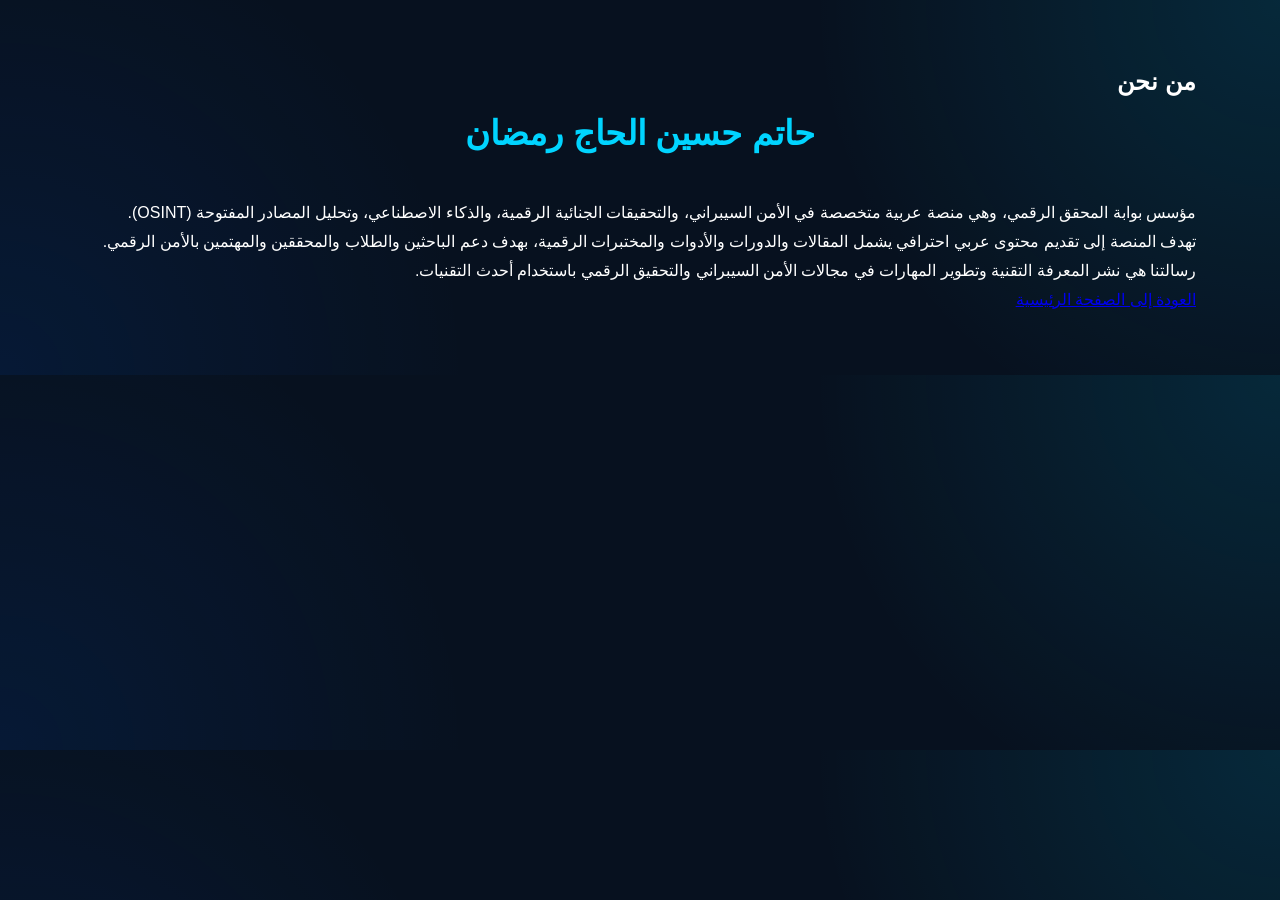
<file: about.html>
<!DOCTYPE html>
<html lang="ar" dir="rtl">
<head>
<meta charset="UTF-8">
<meta name="viewport" content="width=device-width, initial-scale=1.0">

<title>من نحن | بوابة المحقق الرقمي</title>

<meta name="description" content="تعرف على مؤسس بوابة المحقق الرقمي حاتم حسين الحاج رمضان، وخبرة المنصة في الأمن السيبراني والتحقيقات الجنائية الرقمية والذكاء الاصطناعي.">

<link rel="stylesheet" href="style.css">
</head>

<body>

<section class="container" style="padding:60px 20px;">

<h1>من نحن</h1>

<h2>حاتم حسين الحاج رمضان</h2>

<p>
مؤسس بوابة المحقق الرقمي، وهي منصة عربية متخصصة في الأمن السيبراني، والتحقيقات الجنائية الرقمية، والذكاء الاصطناعي، وتحليل المصادر المفتوحة (OSINT).
</p>

<p>
تهدف المنصة إلى تقديم محتوى عربي احترافي يشمل المقالات والدورات والأدوات والمختبرات الرقمية، بهدف دعم الباحثين والطلاب والمحققين والمهتمين بالأمن الرقمي.
</p>

<p>
رسالتنا هي نشر المعرفة التقنية وتطوير المهارات في مجالات الأمن السيبراني والتحقيق الرقمي باستخدام أحدث التقنيات.
</p>

<p>
<a href="index.html">العودة إلى الصفحة الرئيسية</a>
</p>

</section>

</body>
</html>
</file>
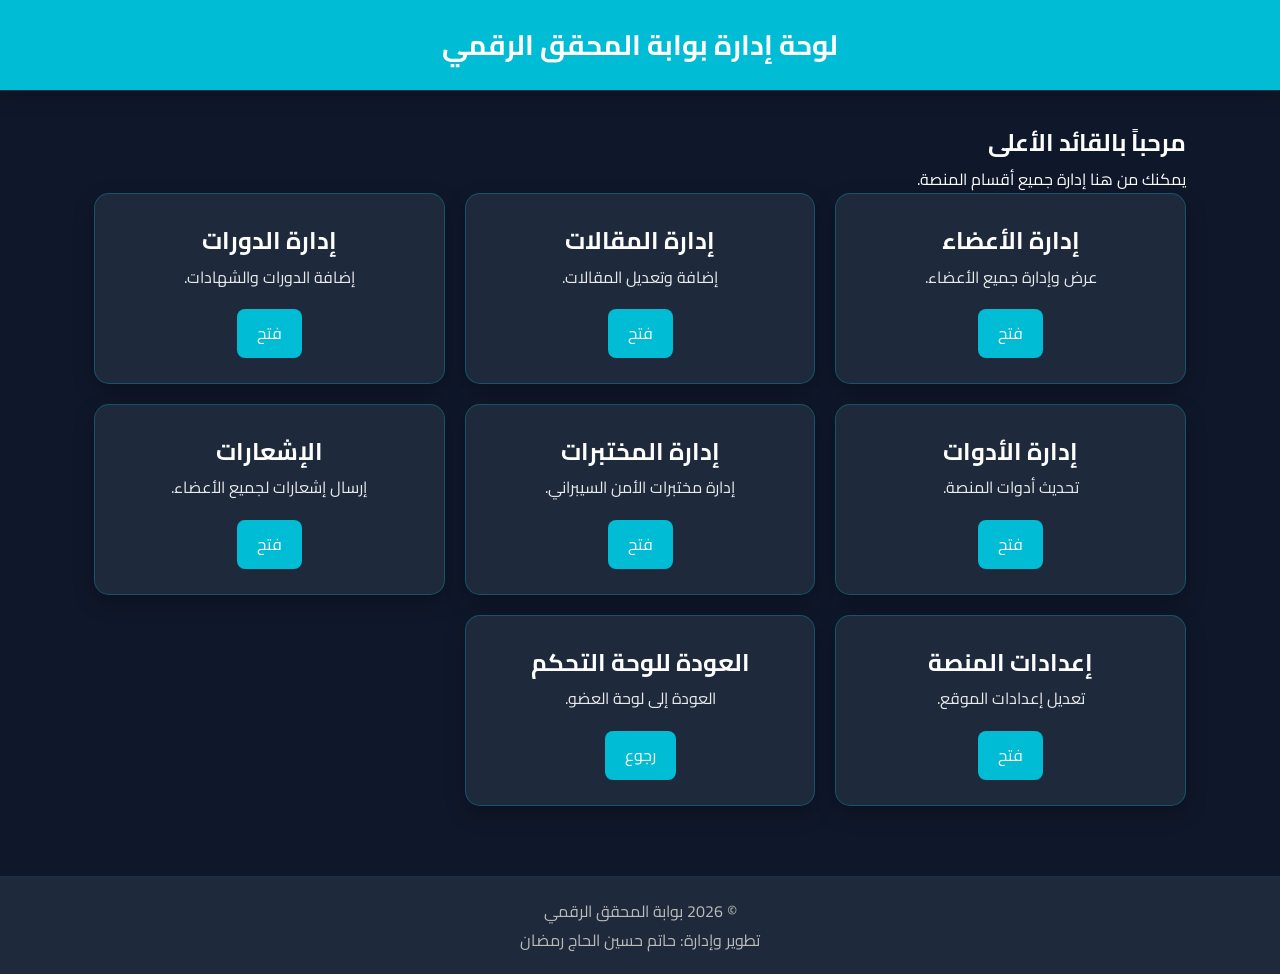
<file: admin.html>
<!DOCTYPE html>
<html lang="ar" dir="rtl">

<head>

<meta charset="UTF-8">
<meta name="viewport" content="width=device-width,initial-scale=1">

<title>لوحة الإدارة | بوابة المحقق الرقمي</title>

<link rel="preconnect" href="https://fonts.googleapis.com">
<link rel="preconnect" href="https://fonts.gstatic.com" crossorigin>

<link href="https://fonts.googleapis.com/css2?family=Cairo:wght@300;400;600;700;800&display=swap" rel="stylesheet">

<link rel="stylesheet" href="style.css">

<link rel="icon" type="image/png" href="file_000000003d848246aeb46c052206fa1d.png">

<style>

body{
margin:0;
font-family:Cairo,sans-serif;
background:#0f172a;
color:white;
}

header{
background:#00bcd4;
padding:20px;
text-align:center;
font-size:28px;
font-weight:bold;
}

.container{
width:90%;
max-width:1300px;
margin:auto;
padding:30px;
}

.cards{
display:grid;
grid-template-columns:repeat(auto-fit,minmax(260px,1fr));
gap:20px;
}

.card{
background:#1e293b;
padding:25px;
border-radius:15px;
text-align:center;
box-shadow:0 8px 20px rgba(0,0,0,.25);
transition:.3s;
}

.card:hover{
transform:translateY(-8px);
box-shadow:0 0 25px rgba(0,229,255,.35);
}

.card h2{
margin-top:0;
}

.card a{
display:inline-block;
margin-top:18px;
padding:10px 20px;
background:#00bcd4;
color:white;
text-decoration:none;
border-radius:8px;
transition:.3s;
}

.card a:hover{
background:#0097a7;
}

footer{
margin-top:40px;
padding:20px;
text-align:center;
background:#1e293b;
color:#bbb;
}

</style>

</head>

<body>

<header>

لوحة إدارة بوابة المحقق الرقمي

</header>

<div class="container">

<h2>مرحباً بالقائد الأعلى</h2>

<p>
يمكنك من هنا إدارة جميع أقسام المنصة.
</p>

<div class="cards">

<div class="card">
<h2>إدارة الأعضاء</h2>
<p>عرض وإدارة جميع الأعضاء.</p>
<a href="#">فتح</a>
</div>

<div class="card">
<h2>إدارة المقالات</h2>
<p>إضافة وتعديل المقالات.</p>
<a href="articles.html">فتح</a>
</div>

<div class="card">
<h2>إدارة الدورات</h2>
<p>إضافة الدورات والشهادات.</p>
<a href="courses.html">فتح</a>
</div>

<div class="card">
<h2>إدارة الأدوات</h2>
<p>تحديث أدوات المنصة.</p>
<a href="tools.html">فتح</a>
</div>

<div class="card">
<h2>إدارة المختبرات</h2>
<p>إدارة مختبرات الأمن السيبراني.</p>
<a href="labs.html">فتح</a>
</div>

<div class="card">
<h2>الإشعارات</h2>
<p>إرسال إشعارات لجميع الأعضاء.</p>
<a href="notifications.html">فتح</a>
</div>

<div class="card">
<h2>إعدادات المنصة</h2>
<p>تعديل إعدادات الموقع.</p>
<a href="settings.html">فتح</a>
</div>

<div class="card">
<h2>العودة للوحة التحكم</h2>
<p>العودة إلى لوحة العضو.</p>
<a href="dashboard.html">رجوع</a>
</div>

</div>

</div>

<footer>

© 2026 بوابة المحقق الرقمي<br>
تطوير وإدارة: حاتم حسين الحاج رمضان

</footer>

</body>

  </html>
</file>
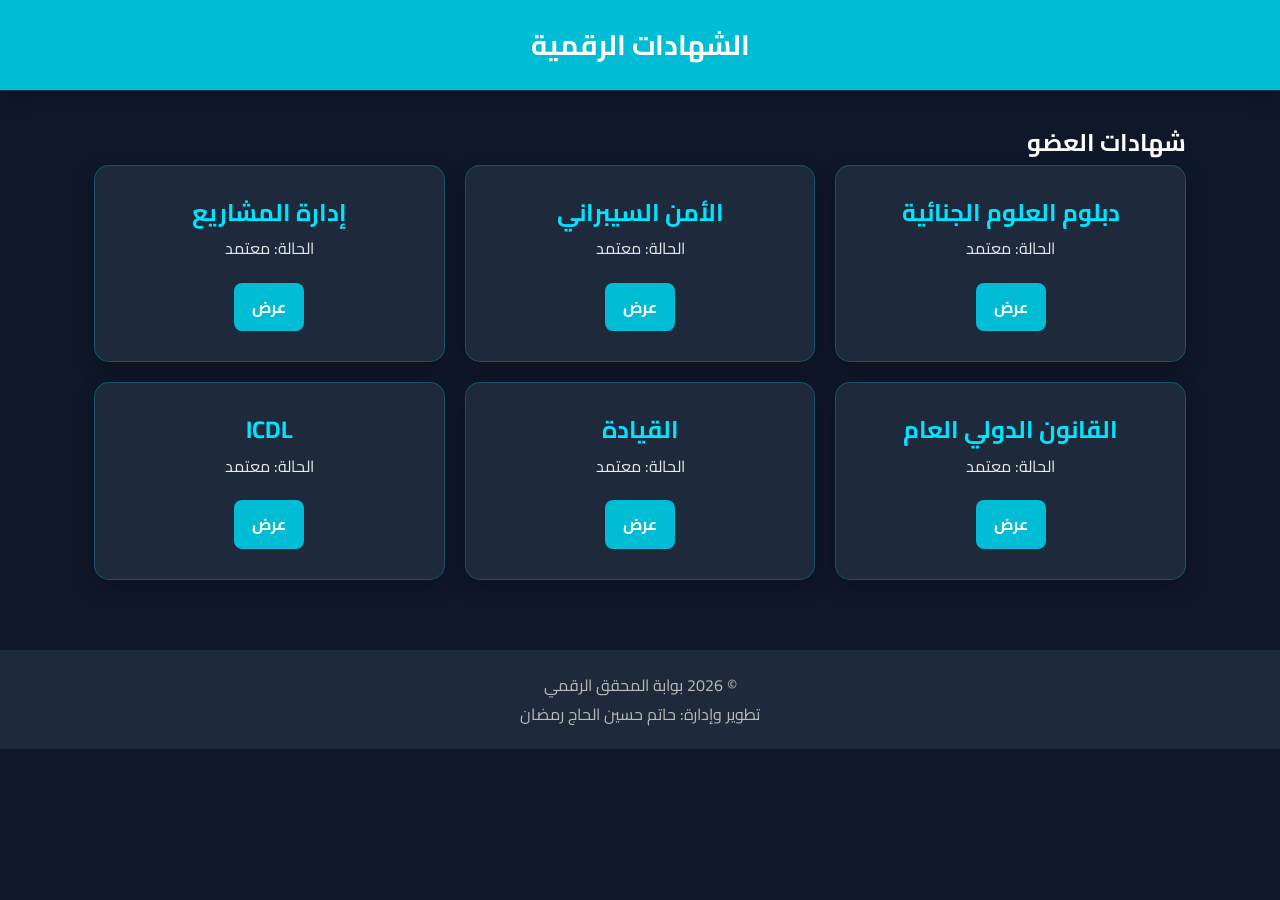
<file: certificates.html>
<!DOCTYPE html>
<html lang="ar" dir="rtl">

<head>

<meta charset="UTF-8">
<meta name="viewport" content="width=device-width,initial-scale=1">

<title>الشهادات | بوابة المحقق الرقمي</title>

<link rel="preconnect" href="https://fonts.googleapis.com">
<link rel="preconnect" href="https://fonts.gstatic.com" crossorigin>

<link href="https://fonts.googleapis.com/css2?family=Cairo:wght@300;400;600;700;800&display=swap" rel="stylesheet">

<link rel="stylesheet" href="style.css">

<style>

body{
margin:0;
font-family:Cairo,sans-serif;
background:#0f172a;
color:#fff;
}

header{
background:#00bcd4;
padding:20px;
text-align:center;
font-size:28px;
font-weight:bold;
}

.container{
width:90%;
max-width:1200px;
margin:auto;
padding:30px;
}

.cards{
display:grid;
grid-template-columns:repeat(auto-fit,minmax(300px,1fr));
gap:20px;
}

.card{
background:#1e293b;
border-radius:15px;
padding:25px;
box-shadow:0 8px 20px rgba(0,0,0,.25);
transition:.3s;
}

.card:hover{
transform:translateY(-8px);
box-shadow:0 0 25px rgba(0,229,255,.35);
}

.card h2{
margin-top:0;
color:#00e5ff;
}

.card p{
line-height:1.8;
}

.btn{
display:inline-block;
margin-top:15px;
padding:10px 18px;
background:#00bcd4;
color:#fff;
text-decoration:none;
border-radius:8px;
}

.btn:hover{
background:#0097a7;
}

footer{
margin-top:40px;
padding:20px;
text-align:center;
background:#1e293b;
color:#bbb;
}

</style>

</head>

<body>

<header>

الشهادات الرقمية

</header>

<div class="container">

<h2>شهادات العضو</h2>

<div class="cards">

<div class="card">
<h2>دبلوم العلوم الجنائية</h2>
<p>الحالة: معتمد</p>
<a href="#" class="btn">عرض</a>
</div>

<div class="card">
<h2>الأمن السيبراني</h2>
<p>الحالة: معتمد</p>
<a href="#" class="btn">عرض</a>
</div>

<div class="card">
<h2>إدارة المشاريع</h2>
<p>الحالة: معتمد</p>
<a href="#" class="btn">عرض</a>
</div>

<div class="card">
<h2>القانون الدولي العام</h2>
<p>الحالة: معتمد</p>
<a href="#" class="btn">عرض</a>
</div>

<div class="card">
<h2>القيادة</h2>
<p>الحالة: معتمد</p>
<a href="#" class="btn">عرض</a>
</div>

<div class="card">
<h2>ICDL</h2>
<p>الحالة: معتمد</p>
<a href="#" class="btn">عرض</a>
</div>

</div>

</div>

<footer>

© 2026 بوابة المحقق الرقمي<br>
تطوير وإدارة: حاتم حسين الحاج رمضان

</footer>

</body>

</html>
</file>
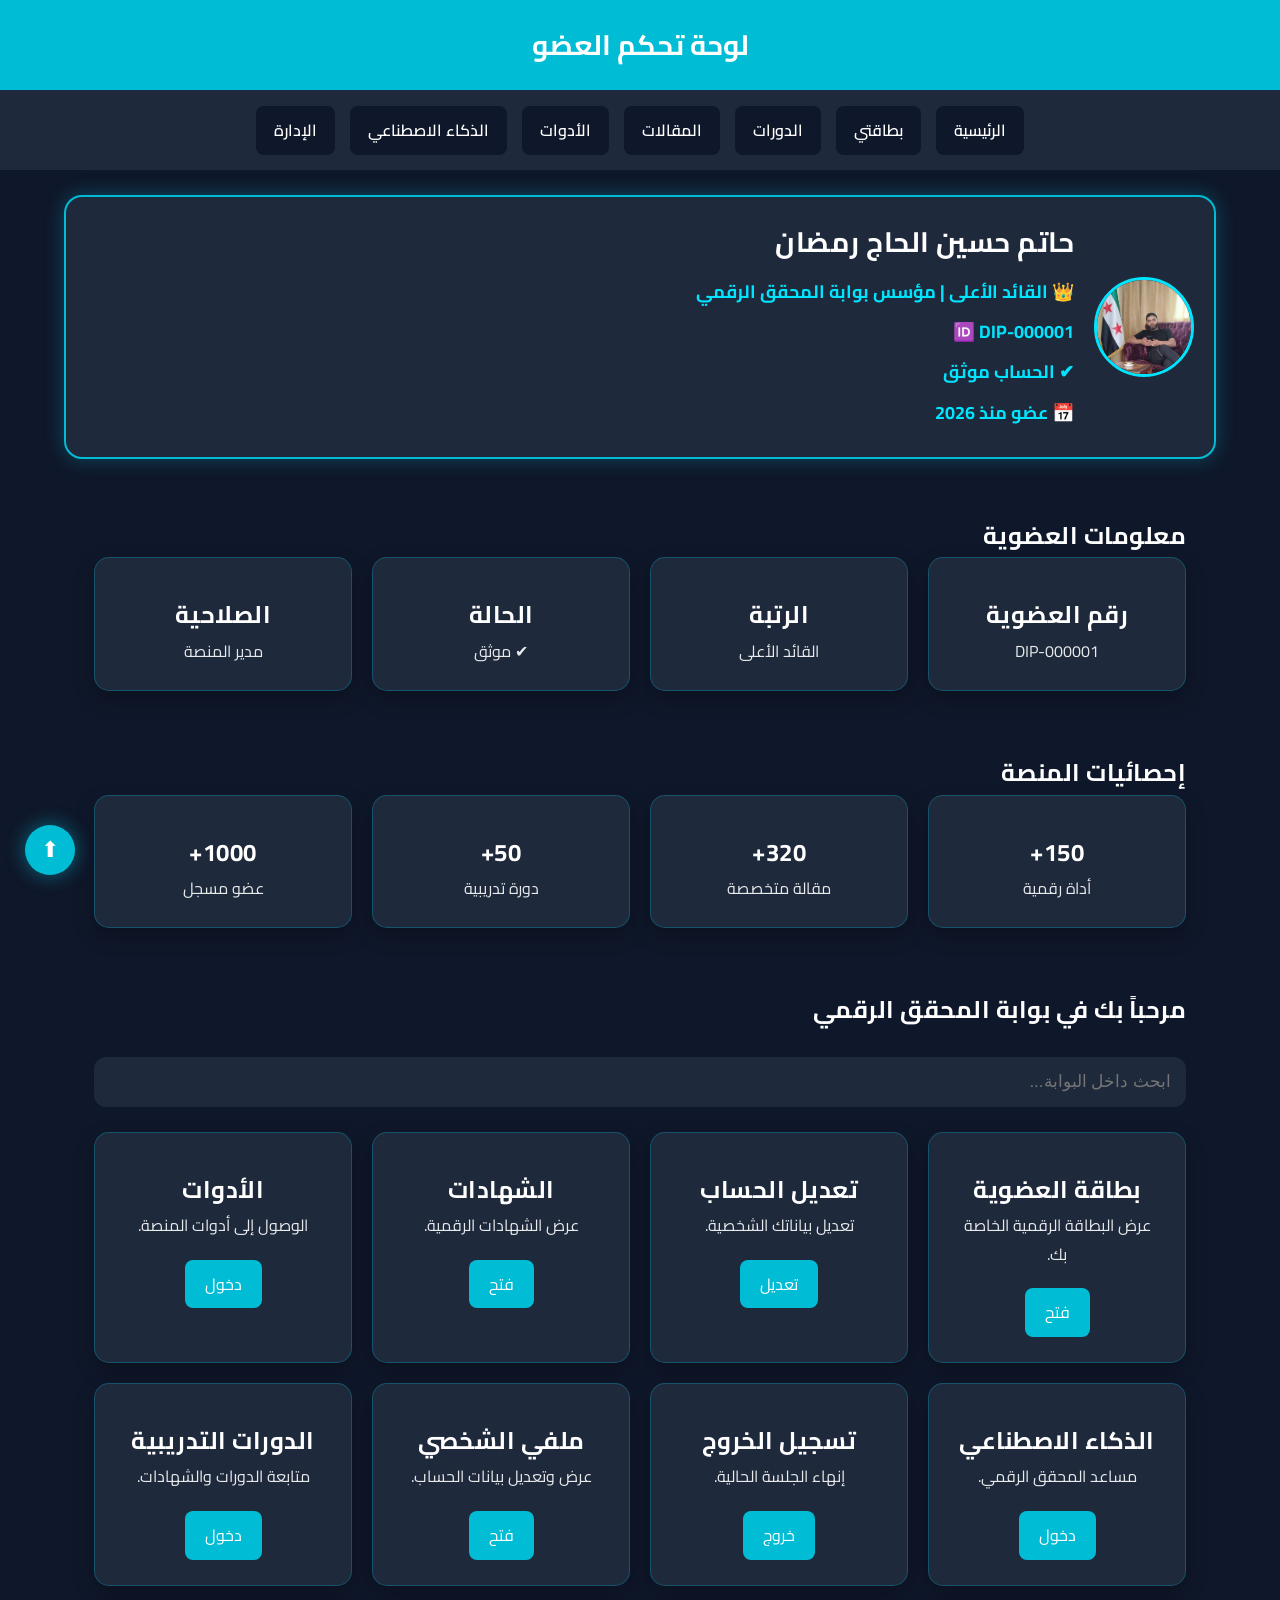
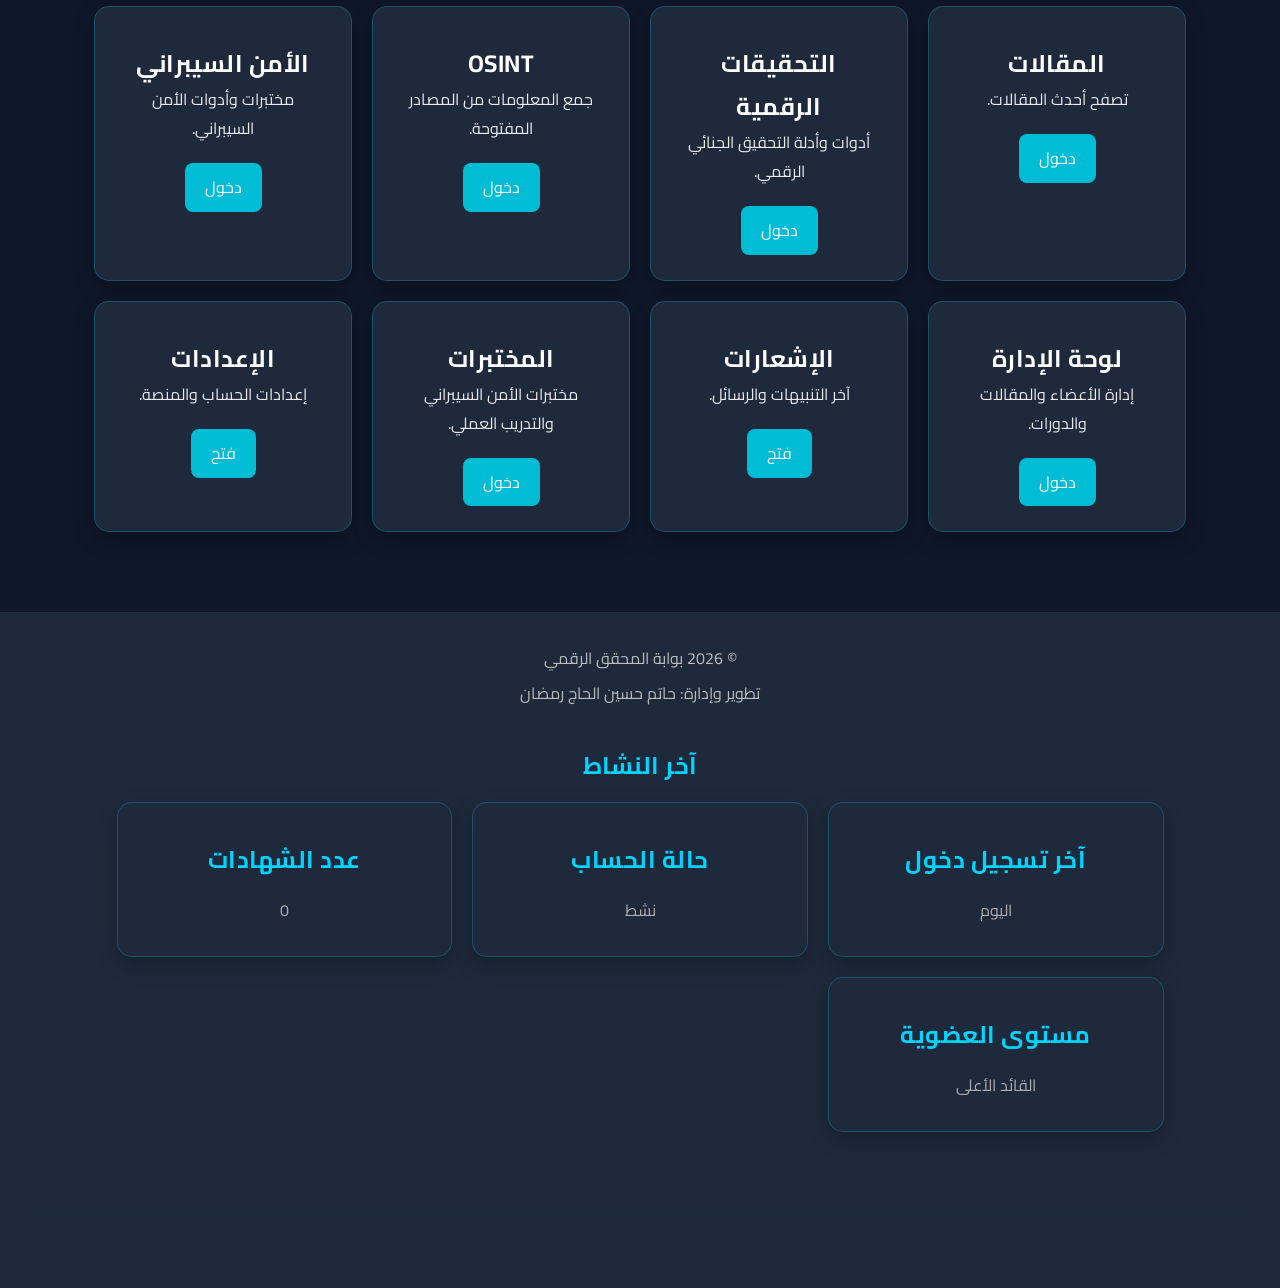
<file: dashboard.html>
<!DOCTYPE html>
<html lang="ar" dir="rtl">

<head>

<meta charset="UTF-8">
<meta name="viewport" content="width=device-width,initial-scale=1">

<title>لوحة تحكم العضو | بوابة المحقق الرقمي</title>

<link rel="preconnect" href="https://fonts.googleapis.com">
<link rel="preconnect" href="https://fonts.gstatic.com" crossorigin>
<link href="https://fonts.googleapis.com/css2?family=Cairo:wght@300;400;600;700;800&display=swap" rel="stylesheet">

<link rel="stylesheet" href="style.css">

<meta name="description" content="لوحة تحكم أعضاء بوابة المحقق الرقمي.">

<link rel="icon" type="image/png" href="file_000000003d848246aeb46c052206fa1d.png">
  
<style>

footer{
margin-top:50px;
padding:25px;
text-align:center;
background:#1e293b;
color:#bbb;
}

footer p{
margin:6px 0;
}
  
.navbar{
display:flex;
justify-content:center;
flex-wrap:wrap;
gap:15px;
background:#1e293b;
padding:15px;
position:sticky;
top:0;
z-index:1000;
}

.navbar a{
color:white;
text-decoration:none;
padding:10px 18px;
border-radius:8px;
background:#0f172a;
transition:.3s;
}

.navbar a:hover{
background:#00bcd4;
}
  
body{
margin:0;
font-family:Cairo,sans-serif;
background:#0f172a;
color:white;
scroll-behavior:smooth;
}

header{
background:#00bcd4;
padding:20px;
text-align:center;
font-size:28px;
font-weight:bold;
box-shadow:0 4px 20px rgba(0,0,0,.3);
}

.container{
width:90%;
max-width:1200px;
margin:auto;
padding:30px;
}

.cards{
display:grid;
grid-template-columns:repeat(auto-fit,minmax(250px,1fr));
gap:20px;
}

.card{
background:#1e293b;
padding:25px;
border-radius:15px;
text-align:center;
transition:.3s;
cursor:pointer;
}

.card:hover{
transform:translateY(-8px);
}

.card a:active{
transform:scale(.96);
}
  
.card h2{
margin-top:10px;
}

.card a{
display:inline-block;
margin-top:20px;
padding:10px 20px;
background:#00bcd4;
color:white;
text-decoration:none;
border-radius:8px;
}

.card a:hover{
background:#0097a7;
transform:scale(1.05);
transition:.3s;
}

.card{
box-shadow:0 8px 20px rgba(0,0,0,.25);
}

.card:hover{
transform:translateY(-8px);
box-shadow:0 0 25px rgba(0,229,255,.35);
}

h2{
letter-spacing:.5px;
}

::-webkit-scrollbar{
width:10px;
}

::-webkit-scrollbar-track{
background:#0f172a;
}

::-webkit-scrollbar-thumb{
background:#00bcd4;
border-radius:20px;
}

::-webkit-scrollbar-thumb:hover{
background:#0097a7;
}
  
.profile-card-top{
width:90%;
max-width:1200px;
margin:25px auto;
padding:20px;
background:#1e293b;
border:2px solid #00bcd4;
border-radius:18px;
display:flex;
align-items:center;
gap:20px;
box-shadow:0 0 20px rgba(0,229,255,.25);
}

.profile-card-top img{
width:100px;
height:100px;
border-radius:50%;
border:3px solid #00e5ff;
object-fit:cover;
}

.profile-card-top h2{
margin:0;
font-size:28px;
}

.profile-card-top p{
margin:8px 0;
color:#00e5ff;
font-size:18px;
font-weight:bold;
}

@keyframes fadeUp{

from{
opacity:0;
transform:translateY(25px);
}

to{
opacity:1;
transform:translateY(0);
}

}

.container,
.profile-card-top{
animation:fadeUp .8s ease;
  }

.top-btn{
position:fixed;
left:25px;
bottom:25px;
width:50px;
height:50px;
background:#00bcd4;
color:#fff;
border-radius:50%;
display:flex;
align-items:center;
justify-content:center;
text-decoration:none;
font-size:22px;
box-shadow:0 0 20px rgba(0,229,255,.4);
transition:.3s;
}

.top-btn:hover{
background:#0097a7;
transform:scale(1.1);
  }

.search-box{
margin:25px 0;
}

.search-box input{
width:100%;
padding:15px;
border:none;
border-radius:12px;
font-size:17px;
background:#1e293b;
color:#fff;
outline:none;
}

.search-box input:focus{
box-shadow:0 0 15px rgba(0,229,255,.4);
  }
  
@media (max-width:768px){

.profile-card-top{
flex-direction:column;
text-align:center;
}

.profile-card-top:hover{
transform:translateY(-5px);
transition:.3s;
  }
  
.profile-card-top img{
width:120px;
height:120px;
}

.container{
width:95%;
padding:20px;
}

header{
font-size:22px;
}

}
  
</style>
  
</head>

<body>

<header>

لوحة تحكم العضو

</header>

<nav class="navbar">

<a href="dashboard.html">الرئيسية</a>

<a href="profile.html">بطاقتي</a>

<a href="courses.html">الدورات</a>

<a href="articles.html">المقالات</a>

<a href="tools.html">الأدوات</a>

<a href="ai.html">الذكاء الاصطناعي</a>

<a href="admin.html">الإدارة</a>

</nav>
  
<div class="profile-card-top">

<img src="IMG-20260610-WA0108_1.jpg" alt="حاتم حسين الحاج رمضان">

<div>

<h2>حاتم حسين الحاج رمضان</h2>

<p>👑 القائد الأعلى | مؤسس بوابة المحقق الرقمي</p>

<p>🆔 DIP-000001</p>

<p>✔ الحساب موثق</p>

<p>📅 عضو منذ 2026</p>

</div>

</div>

<div class="container">

<h2>معلومات العضوية</h2>

<div class="cards">

<div class="card">
<h2>رقم العضوية</h2>
<p>DIP-000001</p>
</div>

<div class="card">
<h2>الرتبة</h2>
<p>القائد الأعلى</p>
</div>

<div class="card">
<h2>الحالة</h2>
<p>✔ موثق</p>
</div>

<div class="card">
<h2>الصلاحية</h2>
<p>مدير المنصة</p>
</div>

</div>

</div>

<div class="container">

<h2>إحصائيات المنصة</h2>

<div class="cards">

<div class="card">
<h2>150+</h2>
<p>أداة رقمية</p>
</div>

<div class="card">
<h2>320+</h2>
<p>مقالة متخصصة</p>
</div>

<div class="card">
<h2>50+</h2>
<p>دورة تدريبية</p>
</div>

<div class="card">
<h2>1000+</h2>
<p>عضو مسجل</p>
</div>

</div>

</div>
  
<div class="container">

<h2>مرحباً بك في بوابة المحقق الرقمي</h2>

<div class="search-box">
<input type="text" placeholder="ابحث داخل البوابة...">
</div>
  
<div class="cards">

<div class="card">
<h2>بطاقة العضوية</h2>
<p>عرض البطاقة الرقمية الخاصة بك.</p>
<a href="profile.html">فتح</a>
</div>

<div class="card">
<h2>تعديل الحساب</h2>
<p>تعديل بياناتك الشخصية.</p>
<a href="profile.html">تعديل</a>
</div>

<div class="card">
<h2>الشهادات</h2>
<p>عرض الشهادات الرقمية.</p>
<a href="certificates.html">فتح</a>
</div>

<div class="card">
<h2>الأدوات</h2>
<p>الوصول إلى أدوات المنصة.</p>
<a href="tools.html">دخول</a>
</div>

<div class="card">
<h2>الذكاء الاصطناعي</h2>
<p>مساعد المحقق الرقمي.</p>
<a href="ai.html">دخول</a>
</div>

<div class="card">
<h2>تسجيل الخروج</h2>
<p>إنهاء الجلسة الحالية.</p>
<a href="index.html">خروج</a>
</div>

<div class="card">
<h2>ملفي الشخصي</h2>
<p>عرض وتعديل بيانات الحساب.</p>
<a href="profile.html">فتح</a>
</div>

<div class="card">
<h2>الدورات التدريبية</h2>
<p>متابعة الدورات والشهادات.</p>
<a href="courses.html">دخول</a>
</div>

<div class="card">
<h2>المقالات</h2>
<p>تصفح أحدث المقالات.</p>
<a href="articles.html">دخول</a>
</div>

<div class="card">
<h2>التحقيقات الرقمية</h2>
<p>أدوات وأدلة التحقيق الجنائي الرقمي.</p>
<a href="digital-investigation.html">دخول</a>
</div>

<div class="card">
<h2>OSINT</h2>
<p>جمع المعلومات من المصادر المفتوحة.</p>
<a href="osint.html">دخول</a>
</div>

<div class="card">
<h2>الأمن السيبراني</h2>
<p>مختبرات وأدوات الأمن السيبراني.</p>
<a href="cyber.html">دخول</a>
</div>

  <div class="card">
<h2>لوحة الإدارة</h2>
<p>إدارة الأعضاء والمقالات والدورات.</p>
<a href="admin.html">دخول</a>
</div>

<div class="card">
<h2>الإشعارات</h2>
<p>آخر التنبيهات والرسائل.</p>
<a href="notifications.html">فتح</a>
</div>

<div class="card">
<h2>المختبرات</h2>
<p>مختبرات الأمن السيبراني والتدريب العملي.</p>
<a href="labs.html">دخول</a>
</div>

<div class="card">
<h2>الإعدادات</h2>
<p>إعدادات الحساب والمنصة.</p>
<a href="settings.html">فتح</a>
</div>
  
</div>

</div>

<a href="#" class="top-btn">⬆</a>
  
<footer>

<p>
© 2026 بوابة المحقق الرقمي
</p>

<p>
تطوير وإدارة: حاتم حسين الحاج رمضان
</p>
<div class="container">

<h2>آخر النشاط</h2>

<div class="cards">

<div class="card">
<h2>آخر تسجيل دخول</h2>
<p>اليوم</p>
</div>

<div class="card">
<h2>حالة الحساب</h2>
<p>نشط</p>
</div>

<div class="card">
<h2>عدد الشهادات</h2>
<p>0</p>
</div>

<div class="card">
<h2>مستوى العضوية</h2>
<p>القائد الأعلى</p>
</div>

</div>

</div>

<footer>
  
</footer>
  
</body>
</html>
</file>
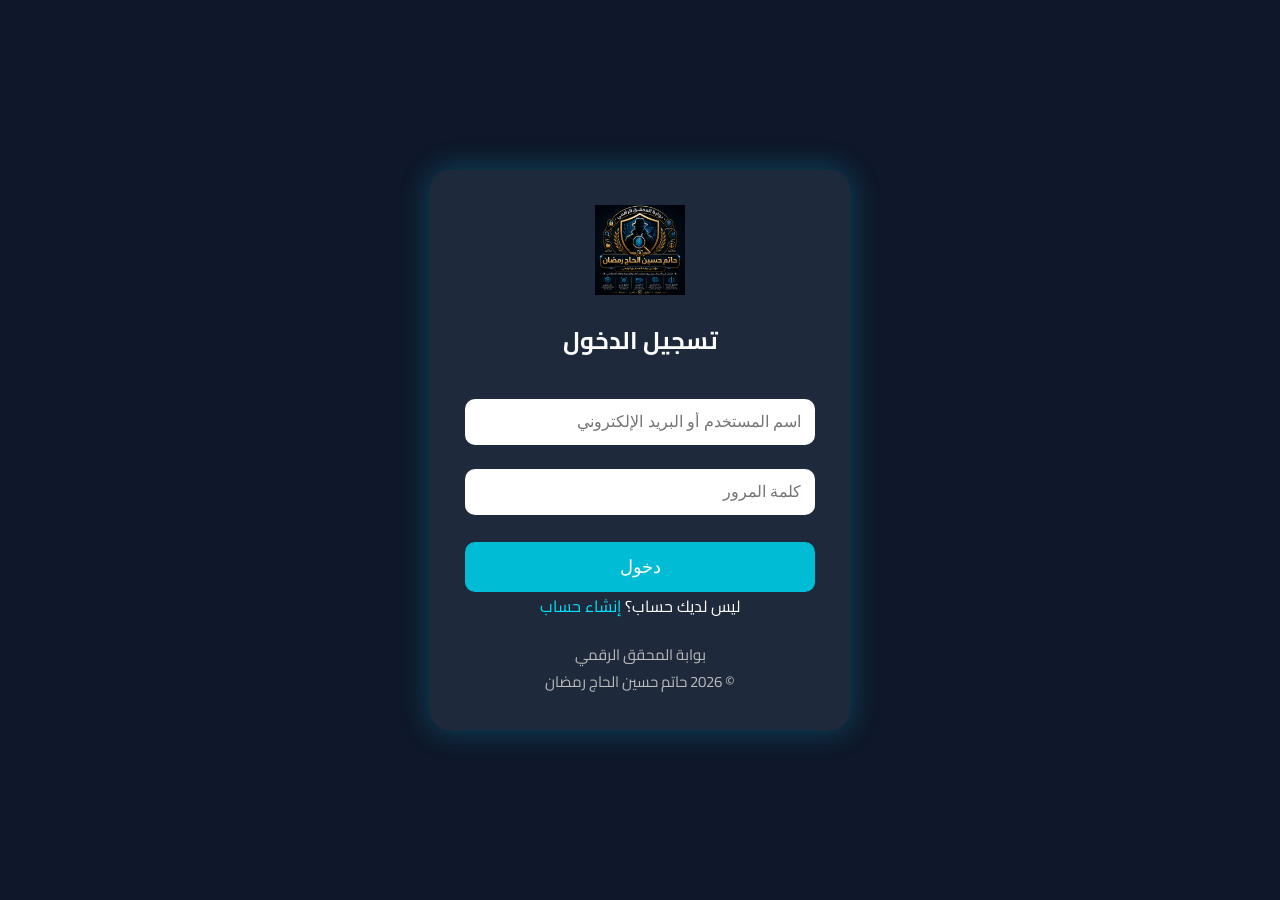
<file: login.html>
<!DOCTYPE html>
<html lang="ar" dir="rtl">

<head>

<meta charset="UTF-8">
<meta name="viewport" content="width=device-width,initial-scale=1">

<title>تسجيل الدخول | بوابة المحقق الرقمي</title>

<link rel="preconnect" href="https://fonts.googleapis.com">
<link rel="preconnect" href="https://fonts.gstatic.com" crossorigin>

<link href="https://fonts.googleapis.com/css2?family=Cairo:wght@300;400;600;700;800&display=swap" rel="stylesheet">

<link rel="stylesheet" href="style.css">

<link rel="icon" type="image/png" href="file_000000003d848246aeb46c052206fa1d.png">

<meta name="description" content="تسجيل الدخول إلى بوابة المحقق الرقمي">

<style>

body{
margin:0;
font-family:Cairo,sans-serif;
background:#0f172a;
display:flex;
justify-content:center;
align-items:center;
height:100vh;
color:white;
}

.login-box{
width:90%;
max-width:420px;
background:#1e293b;
padding:35px;
border-radius:20px;
box-shadow:0 0 30px rgba(0,229,255,.25);
text-align:center;
}

.login-box img{
width:90px;
margin-bottom:15px;
}

.login-box h2{
margin-bottom:25px;
}

input{
width:100%;
padding:14px;
margin:12px 0;
border:none;
border-radius:10px;
font-size:16px;
box-sizing:border-box;
}

button{
width:100%;
padding:14px;
margin-top:15px;
background:#00bcd4;
color:white;
border:none;
border-radius:10px;
font-size:18px;
cursor:pointer;
transition:.3s;
}

button:hover{
background:#0097a7;
}

a{
color:#00e5ff;
text-decoration:none;
}

.footer{
margin-top:20px;
font-size:15px;
color:#bbb;
}

</style>

</head>

<body>

<div class="login-box">

<img src="file_000000003d848246aeb46c052206fa1d.png" alt="شعار البوابة">

<h2>تسجيل الدخول</h2>

<form action="dashboard.html">

<input type="text" placeholder="اسم المستخدم أو البريد الإلكتروني" required>

<input type="password" placeholder="كلمة المرور" required>

<button type="submit">
دخول
</button>

</form>

<p>
ليس لديك حساب؟
<a href="register.html">
إنشاء حساب
</a>
</p>

<div class="footer">

بوابة المحقق الرقمي<br>

© 2026 حاتم حسين الحاج رمضان

</div>

</div>

</body>

</html>
</file>
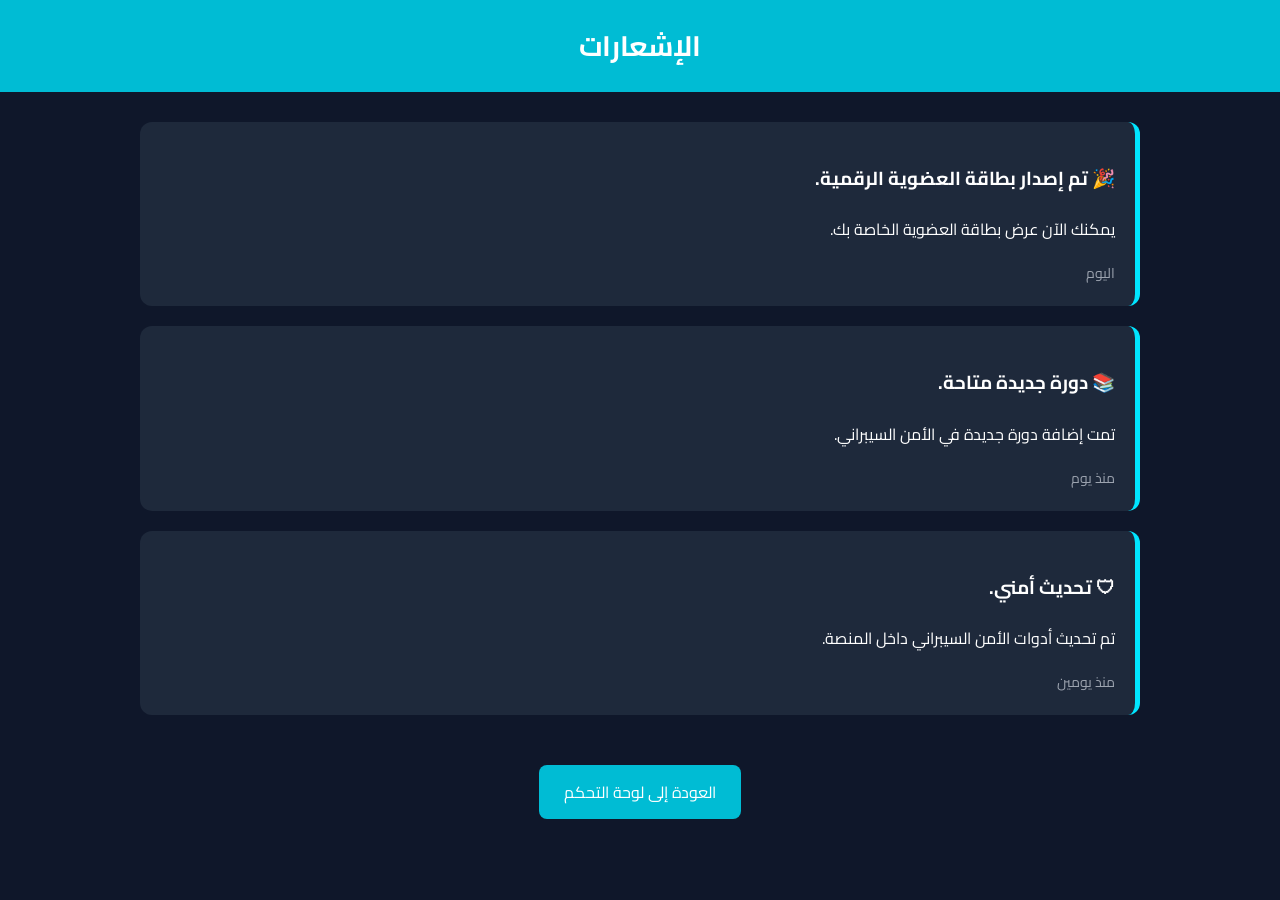
<file: notifications.html>
<!DOCTYPE html>
<html lang="ar" dir="rtl">

<head>

<meta charset="UTF-8">
<meta name="viewport" content="width=device-width,initial-scale=1">

<title>الإشعارات | بوابة المحقق الرقمي</title>

<meta name="description" content="إشعارات أعضاء بوابة المحقق الرقمي">

<link rel="icon" type="image/png" href="file_000000003d848246aeb46c052206fa1d.png">

<link rel="preconnect" href="https://fonts.googleapis.com">
<link rel="preconnect" href="https://fonts.gstatic.com" crossorigin>

<link href="https://fonts.googleapis.com/css2?family=Cairo:wght@300;400;600;700;800&display=swap" rel="stylesheet">

<style>

body{
margin:0;
font-family:Cairo,sans-serif;
background:#0f172a;
color:white;
}

header{
background:#00bcd4;
padding:20px;
text-align:center;
font-size:28px;
font-weight:bold;
}

.container{
width:90%;
max-width:1000px;
margin:auto;
padding:30px;
}

.notification{
background:#1e293b;
padding:20px;
margin-bottom:20px;
border-right:5px solid #00e5ff;
border-radius:12px;
transition:.3s;
}

.notification:hover{
transform:translateY(-5px);
}

.time{
color:#9ca3af;
font-size:14px;
margin-top:10px;
}

.btn{
display:inline-block;
margin-top:30px;
padding:12px 25px;
background:#00bcd4;
color:white;
text-decoration:none;
border-radius:8px;
}

.btn:hover{
background:#0097a7;
}

</style>

</head>

<body>

<header>

الإشعارات

</header>

<div class="container">

<div class="notification">
<h3>🎉 تم إصدار بطاقة العضوية الرقمية.</h3>
<p>يمكنك الآن عرض بطاقة العضوية الخاصة بك.</p>
<div class="time">اليوم</div>
</div>

<div class="notification">
<h3>📚 دورة جديدة متاحة.</h3>
<p>تمت إضافة دورة جديدة في الأمن السيبراني.</p>
<div class="time">منذ يوم</div>
</div>

<div class="notification">
<h3>🛡 تحديث أمني.</h3>
<p>تم تحديث أدوات الأمن السيبراني داخل المنصة.</p>
<div class="time">منذ يومين</div>
</div>

<div style="text-align:center;">
<a href="dashboard.html" class="btn">
العودة إلى لوحة التحكم
</a>
</div>

</div>

</body>

</html>
</file>
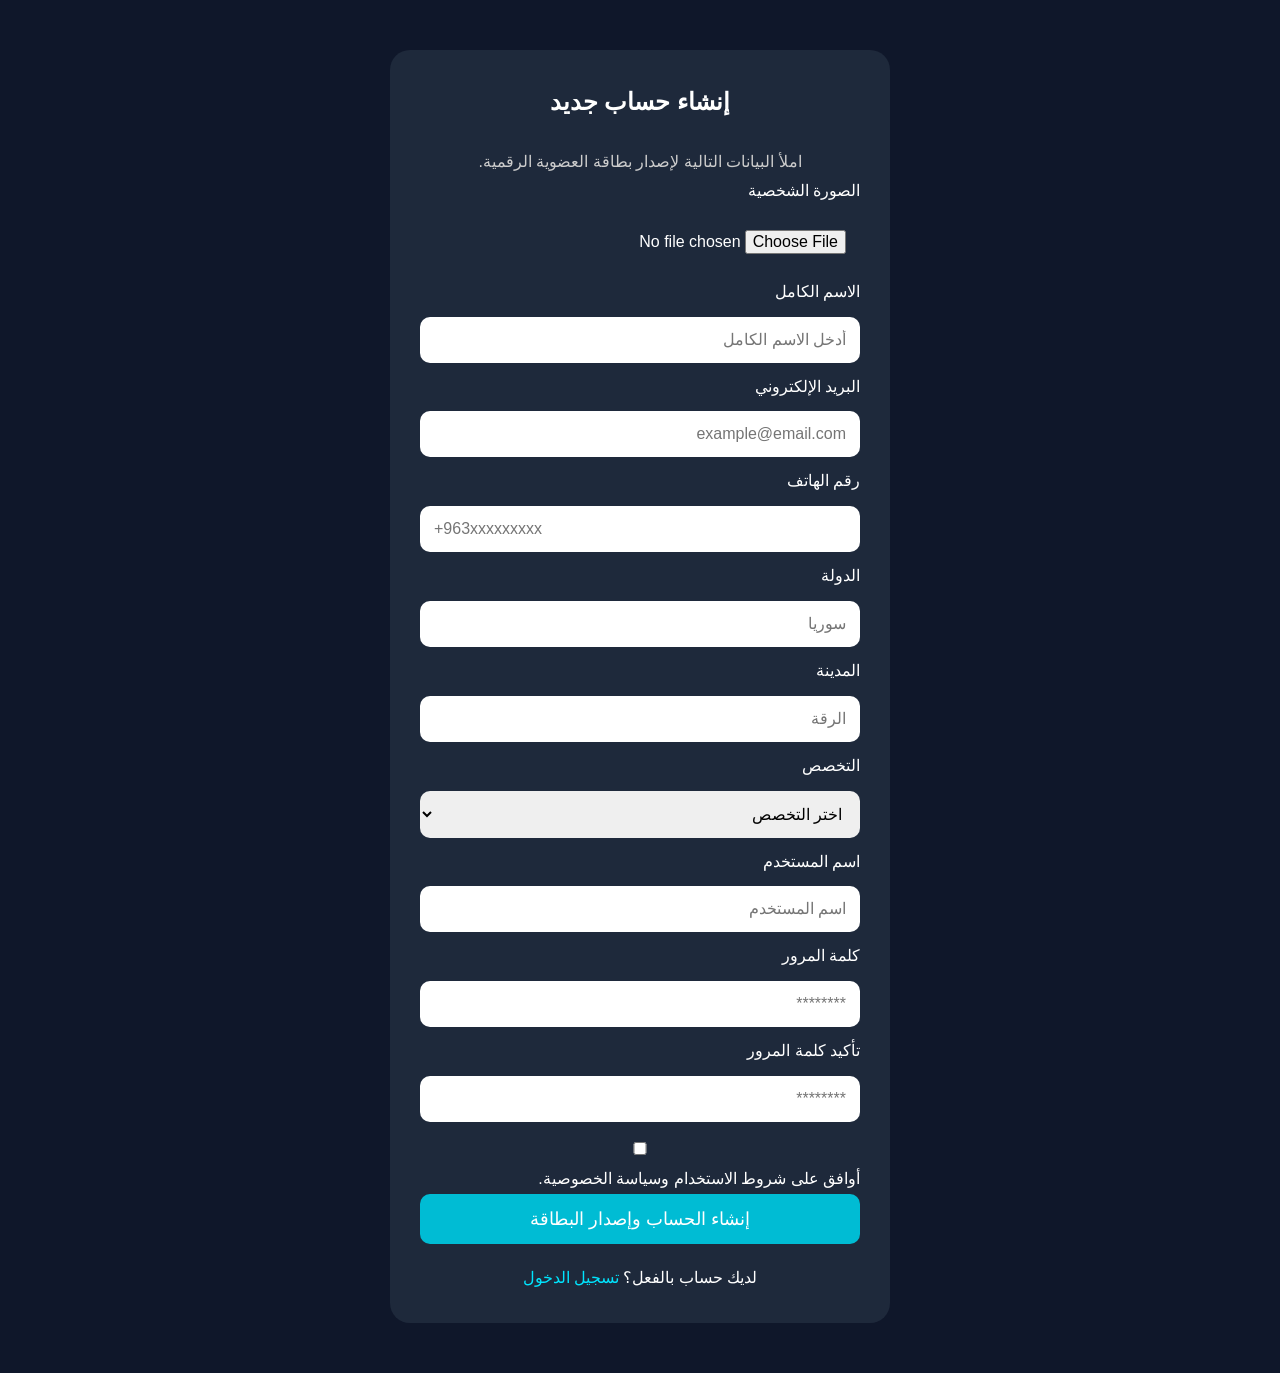
<file: register.html>
<!DOCTYPE html>
<html lang="ar" dir="rtl">

<head>
<meta charset="UTF-8">
<meta name="viewport" content="width=device-width, initial-scale=1.0">

<title>إنشاء حساب | بوابة المحقق الرقمي</title>

<link rel="stylesheet" href="style.css">

<style>

body{
font-family:Cairo,sans-serif;
background:#0f172a;
color:#fff;
}

.register-box{
max-width:500px;
margin:50px auto;
padding:30px;
background:#1e293b;
border-radius:20px;
}

.register-box h2{
text-align:center;
margin-bottom:25px;
}

input,select{
width:100%;
padding:14px;
margin:10px 0;
border:none;
border-radius:10px;
font-size:16px;
}

button{
width:100%;
padding:14px;
background:#00bcd4;
color:white;
border:none;
border-radius:10px;
font-size:18px;
cursor:pointer;
}

button:hover{
background:#0097a7;
}

</style>

</head>

<body>

<div class="register-box">

<h2>إنشاء حساب جديد</h2>
<p style="text-align:center;color:#ccc;">
املأ البيانات التالية لإصدار بطاقة العضوية الرقمية.
</p>
<form action="profile.html" method="post" enctype="multipart/form-data">

<label>الصورة الشخصية</label>
<input type="file" name="photo" accept="image/*" required>

<label>الاسم الكامل</label>
<input type="text" name="fullname" placeholder="أدخل الاسم الكامل" required>

<label>البريد الإلكتروني</label>
<input type="email" name="email" placeholder="example@email.com" required>

<label>رقم الهاتف</label>
<input type="tel" name="phone" placeholder="+963xxxxxxxxx">

<label>الدولة</label>
<input type="text" name="country" placeholder="سوريا">

<label>المدينة</label>
<input type="text" name="city" placeholder="الرقة">

<label>التخصص</label>
<select name="specialization" required>
<option value="">اختر التخصص</option>
<option>محقق جنائي رقمي</option>
<option>خبير أمن سيبراني</option>
<option>باحث OSINT</option>
<option>محلل أدلة رقمية</option>
<option>طالب</option>
<option>أخرى</option>
</select>

<label>اسم المستخدم</label>
<input type="text" name="username" placeholder="اسم المستخدم" required>
<label>كلمة المرور</label>
<input type="password" name="password" placeholder="********" required>

<label>تأكيد كلمة المرور</label>
<input type="password" name="confirm_password" placeholder="********" required>

<label>
<input type="checkbox" name="terms" required>
أوافق على شروط الاستخدام وسياسة الخصوصية.
</label>

<button type="submit">
إنشاء الحساب وإصدار البطاقة
</button>

</form>

  <p style="text-align:center; margin-top:20px;">
لديك حساب بالفعل؟
<a href="login.html" style="color:#00e5ff; text-decoration:none;">
تسجيل الدخول
</a>
  </p>
  
</div>

</body>

</html>
</file>
<file: style.css>
/* ===================================
   بوابة المحقق الرقمي
   الإصدار 1.0
=================================== */

*{
margin:0;
padding:0;
box-sizing:border-box;
}

html{
scroll-behavior:smooth;
}

body{
font-family:"Cairo",Tahoma,sans-serif;
background:#07111f;
color:#ffffff;
line-height:1.8;
}

/* الحاوية */

.container{
width:90%;
max-width:1200px;
margin:auto;
}

/* الرأس */

header{
position:sticky;
top:0;
z-index:1000;
background:#0d1728;
border-bottom:1px solid #1b2c46;
}

nav{
display:flex;
justify-content:space-between;
align-items:center;
padding:18px 0;
flex-wrap:wrap;
}

nav h2{
color:#00d4ff;
font-size:28px;
font-weight:700;
}

nav ul{
display:flex;
list-style:none;
gap:18px;
flex-wrap:wrap;
}

nav a{
color:#ffffff;
font-weight:600;
transition:.3s;
}

nav a:hover{
color:#00d4ff;
}

/* الواجهة */

.hero{
padding:90px 20px;
text-align:center;
background:linear-gradient(135deg,#07111f,#11233f);
}

.hero h1{
font-size:52px;
margin-bottom:20px;
color:#00d4ff;
}

.hero p{
font-size:20px;
max-width:900px;
margin:auto;
opacity:.9;
}

/* الأزرار */

.btn{
display:inline-block;
margin:12px;
padding:14px 30px;
background:#00bcd4;
color:#fff;
border-radius:10px;
font-weight:bold;
transition:.3s;
}

.btn:hover{
background:#008fa3;
transform:translateY(-3px);
}

/* الأقسام */

section{
padding:70px 0;
}

section h2{
text-align:center;
margin-bottom:35px;
font-size:34px;
color:#00d4ff;
}

/* البطاقات */

.services,
.stats{
display:grid;
grid-template-columns:repeat(auto-fit,minmax(250px,1fr));
gap:25px;
}

.card{
background:#13243c;
padding:30px;
border-radius:15px;
text-align:center;
transition:.3s;
border:1px solid #1d3658;
}

.card:hover{
transform:translateY(-8px);
box-shadow:0 15px 35px rgba(0,212,255,.18);
}

.card h3{
margin:20px 0;
}

.card h1{
font-size:45px;
color:#00d4ff;
margin-bottom:10px;
}

.card i{
color:#00d4ff;
margin-bottom:20px;
}

/* التذييل */

footer{
background:#0d1728;
text-align:center;
padding:40px 20px;
margin-top:60px;
border-top:1px solid #1b2c46;
}

footer h2{
color:#00d4ff;
margin-bottom:15px;
}

/* الهاتف */

@media(max-width:768px){

nav{
flex-direction:column;
gap:15px;
}

nav ul{
justify-content:center;
}

.hero h1{
font-size:34px;
}

.hero p{
font-size:17px;
}

section h2{
font-size:28px;
}

.card{
padding:22px;
}

}

/* Hero Professional Design */

.hero-content {
    display: flex;
    align-items: center;
    justify-content: space-between;
    gap: 40px;
    padding: 70px 0;
}

.hero-text {
    flex: 1;
}

.hero-text h1 {
    font-size: 48px;
    color: #00d4ff;
    margin-bottom: 15px;
}

.hero-text h2 {
    font-size: 24px;
    margin-bottom: 20px;
}

.hero-text p {
    font-size: 18px;
    line-height: 2;
}

.hero-buttons {
    margin-top: 30px;
}

.hero-image {
    flex: 1;
    text-align: center;
}

.hero-image img {
    width: 320px;
    height: 320px;
    object-fit: cover;
    border-radius: 25px;
    border: 4px solid #00d4ff;
    box-shadow: 0 10px 35px rgba(0,212,255,0.3);
}


/* الهاتف */

@media(max-width:768px){

.hero-content {
    flex-direction: column-reverse;
    text-align: center;
}

.hero-text h1 {
    font-size: 36px;
}

.hero-image img {
    width: 240px;
    height: 240px;
}

}

/* Professional Header */

header {
    background: rgba(10, 20, 35, 0.95);
    position: sticky;
    top: 0;
    z-index: 1000;
    box-shadow: 0 5px 20px rgba(0,0,0,0.2);
}

nav.container {
    display: flex;
    align-items: center;
    justify-content: space-between;
    padding: 18px 0;
}

nav h2 {
    color: #00d4ff;
    font-size: 24px;
    display: flex;
    align-items: center;
    gap: 10px;
}

nav ul {
    display: flex;
    list-style: none;
    gap: 20px;
    margin: 0;
    padding: 0;
}

nav ul li a {
    color: white;
    text-decoration: none;
    font-weight: 600;
    transition: 0.3s;
}

nav ul li a:hover {
    color: #00d4ff;
}


/* Header للهاتف */

@media(max-width:768px){

nav.container {
    flex-direction: column;
    gap: 20px;
}

nav ul {
    flex-wrap: wrap;
    justify-content: center;
    gap: 12px;
}

nav h2 {
    font-size: 20px;
}

}

/* Professional Cards Design */

.services {
    display: grid;
    grid-template-columns: repeat(auto-fit, minmax(260px, 1fr));
    gap: 25px;
    margin-top: 30px;
}

.card {
    background: rgba(255,255,255,0.05);
    border: 1px solid rgba(0,212,255,0.25);
    border-radius: 20px;
    padding: 30px;
    text-align: center;
    transition: 0.4s;
    backdrop-filter: blur(10px);
}

.card:hover {
    transform: translateY(-10px);
    box-shadow: 0 15px 35px rgba(0,212,255,0.25);
    border-color: #00d4ff;
}

.card i {
    color: #00d4ff;
    margin-bottom: 20px;
}

.card h3 {
    font-size: 22px;
    margin-bottom: 15px;
}

.card p {
    line-height: 1.8;
    opacity: 0.9;
}

.card .btn {
    display: inline-block;
    margin-top: 20px;
}


/* إحصائيات المنصة */

.stats {
    display: grid;
    grid-template-columns: repeat(auto-fit, minmax(200px,1fr));
    gap: 20px;
    margin-top: 30px;
}

.stats .card h1 {
    color: #00d4ff;
    font-size: 40px;
}

/* About Section */

.about-box {
    display: flex;
    align-items: center;
    gap: 30px;
    padding: 40px;
    margin: 40px 0;
    background: rgba(255,255,255,0.05);
    border-radius: 25px;
    border: 1px solid rgba(0,212,255,0.25);
    backdrop-filter: blur(10px);
}

.about-icon {
    color: #00d4ff;
}

.about-box h2 {
    color: #00d4ff;
    margin-bottom: 15px;
}

.about-box p {
    line-height: 2;
    font-size: 17px;
}


@media(max-width:768px){

.about-box {
    flex-direction: column;
    text-align: center;
}

}

/* Modern Background */

body {
    background:
    radial-gradient(circle at top right, rgba(0,212,255,0.12), transparent 35%),
    radial-gradient(circle at bottom left, rgba(0,100,255,0.10), transparent 35%),
    #07111f;
    color: #ffffff;
    font-family: 'Cairo', sans-serif;
}


/* Smooth Sections */

section {
    animation: fadeUp 0.8s ease;
}


/* Animation */

@keyframes fadeUp {

from {
    opacity: 0;
    transform: translateY(30px);
}

to {
    opacity: 1;
    transform: translateY(0);
}

}


/* Buttons Enhancement */

.btn {
    background: #00d4ff;
    color: #00131f;
    padding: 12px 25px;
    border-radius: 30px;
    text-decoration: none;
    font-weight: 700;
    display: inline-block;
    margin: 5px;
    transition: 0.3s;
}


.btn:hover {
    transform: scale(1.05);
    box-shadow: 0 10px 25px rgba(0,212,255,0.4);
}


/* Image Animation */

.hero-image img {
    animation: floating 4s ease-in-out infinite;
}


@keyframes floating {

0%,100% {
    transform: translateY(0);
}

50% {
    transform: translateY(-12px);
}

}

/* تصميم مساعد الذكاء الاصطناعي */

.ai-button {
    position: fixed;
    bottom: 25px;
    right: 25px;
    width: 65px;
    height: 65px;
    border-radius: 50%;
    background: #00aaff;
    color: white;
    font-size: 32px;
    display: flex;
    align-items: center;
    justify-content: center;
    cursor: pointer;
    box-shadow: 0 0 25px #00aaff;
    z-index: 999;
}


.ai-box {
    display: none;
    position: fixed;
    bottom: 105px;
    right: 25px;
    width: 350px;
    background: #07111f;
    color: white;
    border-radius: 18px;
    padding: 15px;
    box-shadow: 0 0 30px rgba(0,170,255,0.5);
    z-index: 999;
}


.ai-header {
    font-size: 18px;
    font-weight: bold;
    border-bottom: 1px solid #1e90ff;
    padding-bottom: 10px;
}


.ai-header span {
    float: left;
    cursor: pointer;
}


.ai-chat {
    height: 220px;
    overflow-y: auto;
    margin: 15px 0;
    background: #101c2e;
    padding: 10px;
    border-radius: 10px;
}


.ai-box input {
    width: 70%;
    padding: 10px;
    border-radius: 8px;
    border: none;
}


.ai-box button {
    width: 25%;
    padding: 10px;
    background: #00aaff;
    color: white;
    border: none;
    border-radius: 8px;
    cursor: pointer;
   }

.logo {
    display: flex;
    flex-direction: column;
    align-items: center;
    gap: 8px;
    text-align: center;
}

.logo img {
    width: 80px;
    height: 80px;
    object-fit: contain;
}
</file>
